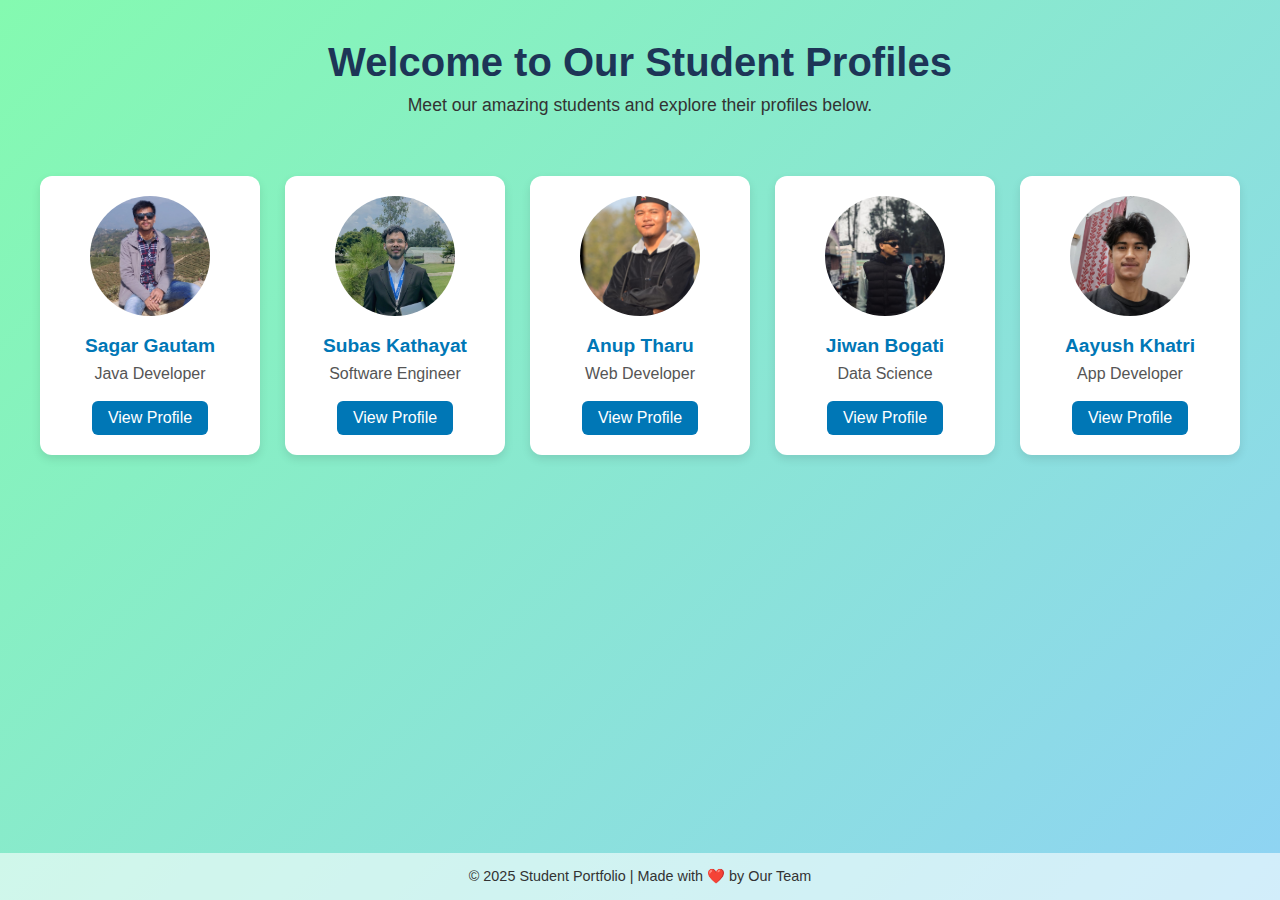
<file: index.html>
<!DOCTYPE html>
<html lang="en">
<head>
  <meta charset="UTF-8">
  <meta name="viewport" content="width=device-width, initial-scale=1.0">
  <title>Student Profiles</title>
  <link rel="stylesheet" href="LandingCss.css">
</head>
<body>
  <header>
    <h1>Welcome to Our Student Profiles</h1>
    <p>Meet our amazing students and explore their profiles below.</p>
  </header>

  <section class="profiles">
    <!-- Student 1 -->
    <div class="card">
      <img src="SagarGautam.jpg" alt="Student 1">
      <h3>Sagar Gautam</h3>
      <p>Java Developer</p>
      <a href="SagarGautamPage.html" class="btn">View Profile</a>
    </div>

    <!-- Student 2 -->
    <div class="card">
      <img src="Subas.png" alt="Student 2">
      <h3>Subas Kathayat</h3>
      <p>Software Engineer</p>
      <a href="Subas.html" class="btn">View Profile</a>
    </div>

    <!-- Student 3 -->
    <div class="card">
      <img src="AnupTharu.jpg" alt="Student 3">
      <h3>Anup Tharu</h3>
      <p>Web Developer</p>
      <a href="AnupPage.html" class="btn">View Profile</a>
    </div>

    <!-- Student 4 -->
    <div class="card">
      <img src="Jiwan.jpg" alt="Student 4">
      <h3>Jiwan Bogati</h3>
      <p>Data Science</p>
      <a href="Jiwan.html" class="btn">View Profile</a>
    </div>

    <!-- Student 5 -->
    <div class="card">
      <img src="Aayush.png" alt="Student 5">
      <h3>Aayush Khatri</h3>
      <p>App Developer</p>
      <a href="Aayush.html" class="btn">View Profile</a>
    </div>
  </section>

  <footer>
    <p>© 2025 Student Portfolio | Made with ❤️ by Our Team</p>
  </footer>
</body>
</html>
</file>
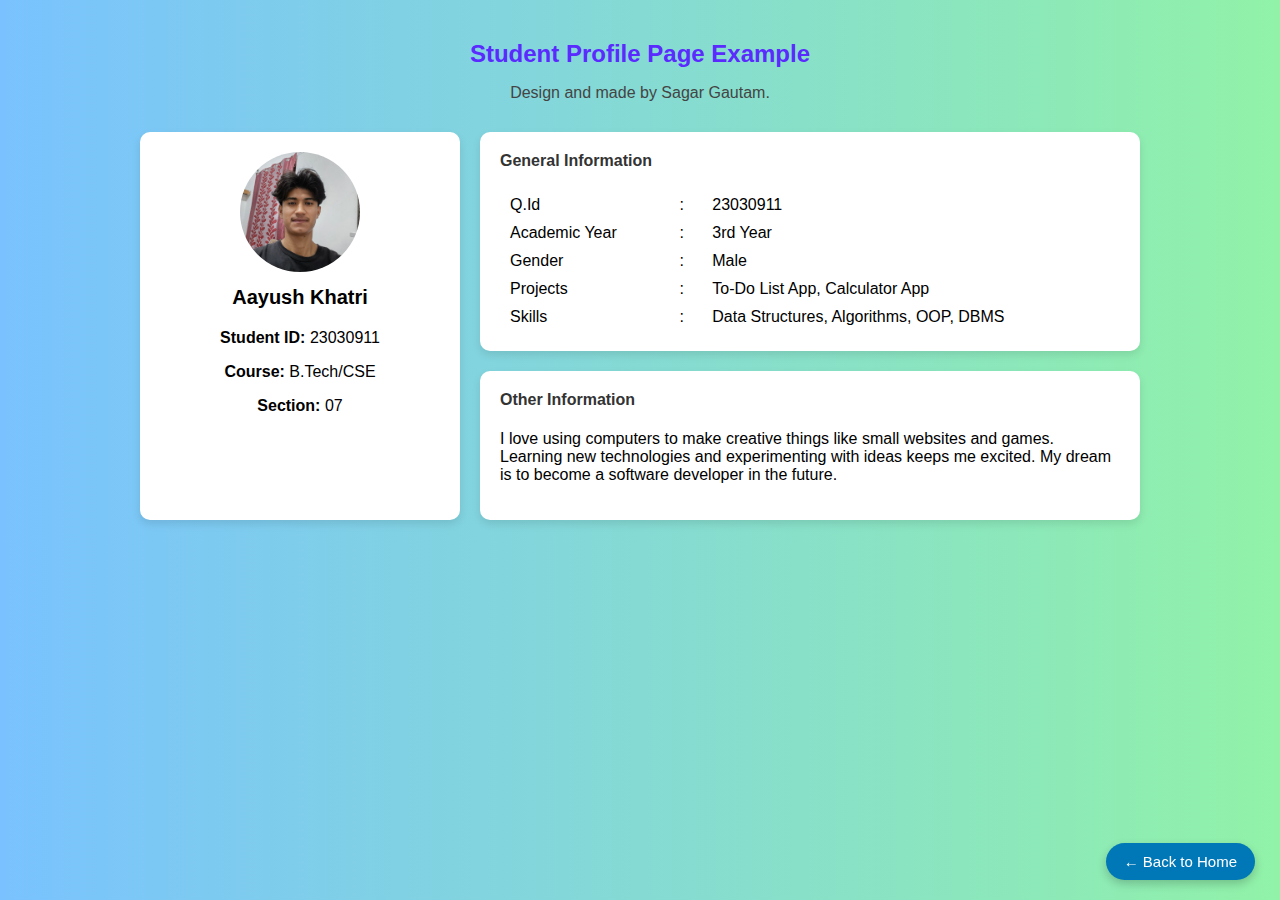
<file: Aayush.html>
<!DOCTYPE html>
<html lang="en">
<head>
  <meta charset="UTF-8">
  <meta name="viewport" content="width=device-width, initial-scale=1.0">
  <title>Aayush Profile Page</title>
  <link rel="stylesheet" href="WebProjectCss.css">
</head>
<body>
  <div class="container">

    <h2 class="page-title">Student Profile Page Example</h2>
    <p class="subtitle">Design and made by Sagar Gautam.</p>

    <div class="profile-wrapper">
      <!-- Left Side: Profile Card -->
      <div class="profile-card">
        <img src="Aayush.png" alt="Student Image" class="profile-img">
        <h3 class="student-name">Aayush Khatri</h3>
        <p><strong>Student ID:</strong> 23030911</p>
        <p><strong>Course:</strong> B.Tech/CSE</p>
        <p><strong>Section:</strong> 07</p>
        
      </div>

      <!-- Right Side: Info Boxes -->
      <div class="info-section">
        <div class="info-box">
          <h4>General Information</h4>
          <table>
            <tr>
              <td>Q.Id</td><td>:</td><td>23030911</td>
            </tr>
            <tr>
              <td>Academic Year</td><td>:</td><td>3rd Year</td>
            </tr>
            <tr>
              <td>Gender</td><td>:</td><td>Male</td>
            </tr>
            <tr>
              <td>Projects</td><td>:</td><td>To-Do List App, Calculator App</td>
            </tr>
            <tr>
              <td>Skills</td><td>:</td><td>Data Structures, Algorithms, OOP, DBMS</td>
            </tr>
          </table>
        </div>

        <div class="info-box">
          <h4>Other Information</h4>
          <p> I love using computers to make creative things like small websites and games.
              Learning new technologies and experimenting with ideas keeps me excited.
              My dream is to become a software developer in the future.
        
        </div>
      </div>
    </div>
  </div>
  
    <a href="index.html" class="back-btn">← Back to Home</a>
</body>
</html>
</file>
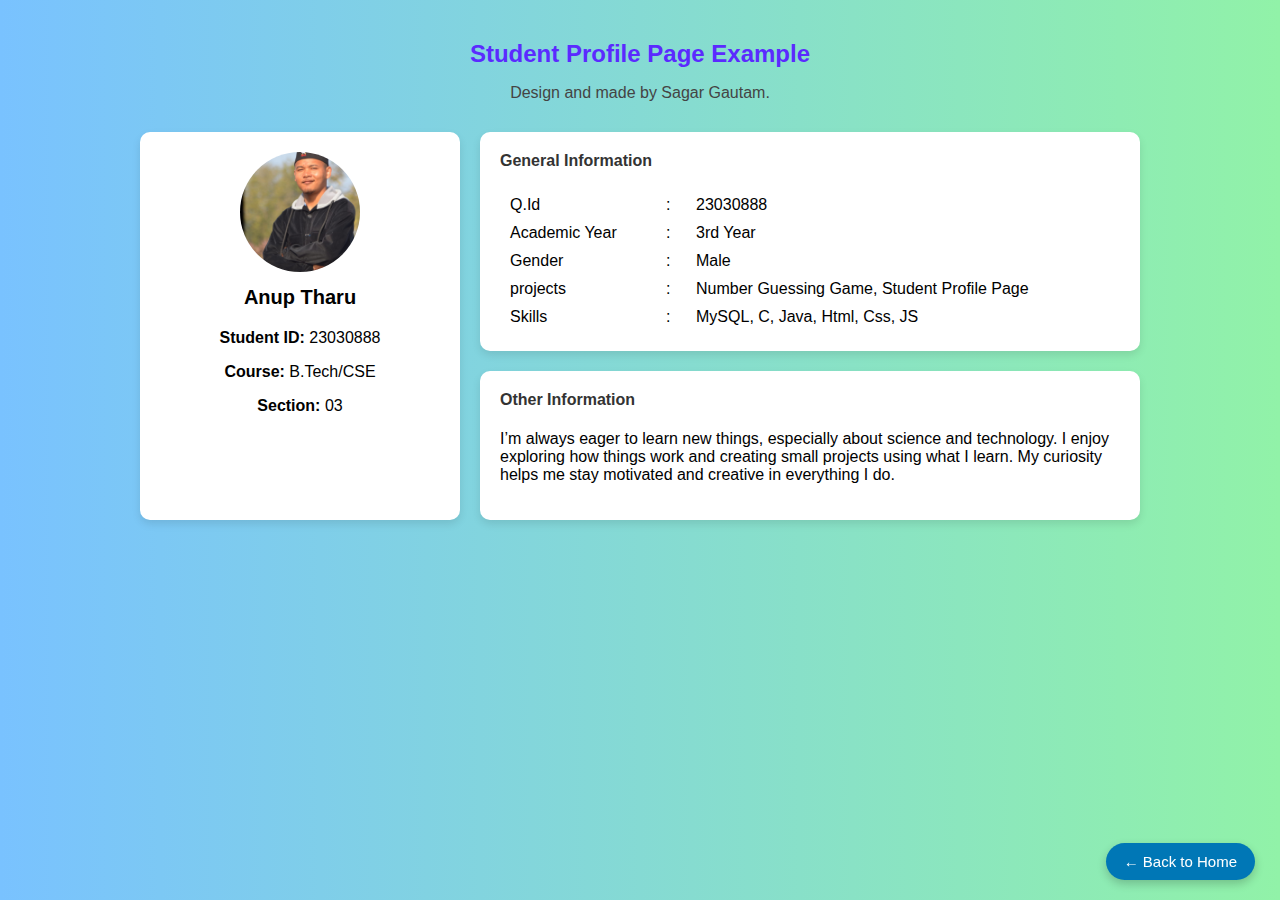
<file: AnupPage.html>
<!DOCTYPE html>
<html lang="en">
<head>
  <meta charset="UTF-8">
  <meta name="viewport" content="width=device-width, initial-scale=1.0">
  <title>Anup Profile Page</title>
  <link rel="stylesheet" href="WebProjectCss.css">
</head>
<body>
  <div class="container">

    <h2 class="page-title">Student Profile Page Example</h2>
    <p class="subtitle">Design and made by Sagar Gautam.</p>

    <div class="profile-wrapper">
      <!-- Left Side: Profile Card -->
      <div class="profile-card">
        <img src="AnupTharu.jpg" alt="Student Image" class="profile-img">
        <h3 class="student-name">Anup Tharu</h3>
        <p><strong>Student ID:</strong> 23030888</p>
        <p><strong>Course:</strong> B.Tech/CSE</p>
        <p><strong>Section:</strong> 03</p>
        
      </div>

      <!-- Right Side: Info Boxes -->
      <div class="info-section">
        <div class="info-box">
          <h4>General Information</h4>
          <table>
            <tr>
              <td>Q.Id</td><td>:</td><td>23030888</td>
            </tr>
            <tr>
              <td>Academic Year</td><td>:</td><td>3rd Year</td>
            </tr>
            <tr>
              <td>Gender</td><td>:</td><td>Male</td>
            </tr>
            <tr>
              <td>projects</td><td>:</td><td>Number Guessing Game, Student Profile Page</td>
            </tr>
            <tr>
              <td>Skills</td><td>:</td><td>MySQL, C, Java, Html, Css, JS</td>
            </tr>
          </table>
        </div>

        <div class="info-box">
          <h4>Other Information</h4>
          <p> I’m always eager to learn new things, especially about science and technology.
              I enjoy exploring how things work and creating small projects using what I learn.
              My curiosity helps me stay motivated and creative in everything I do.          
          </p>
        
        </div>
      </div>
    </div>
  </div>
  
    <a href="index.html" class="back-btn">← Back to Home</a>
</body>
</html>
</file>
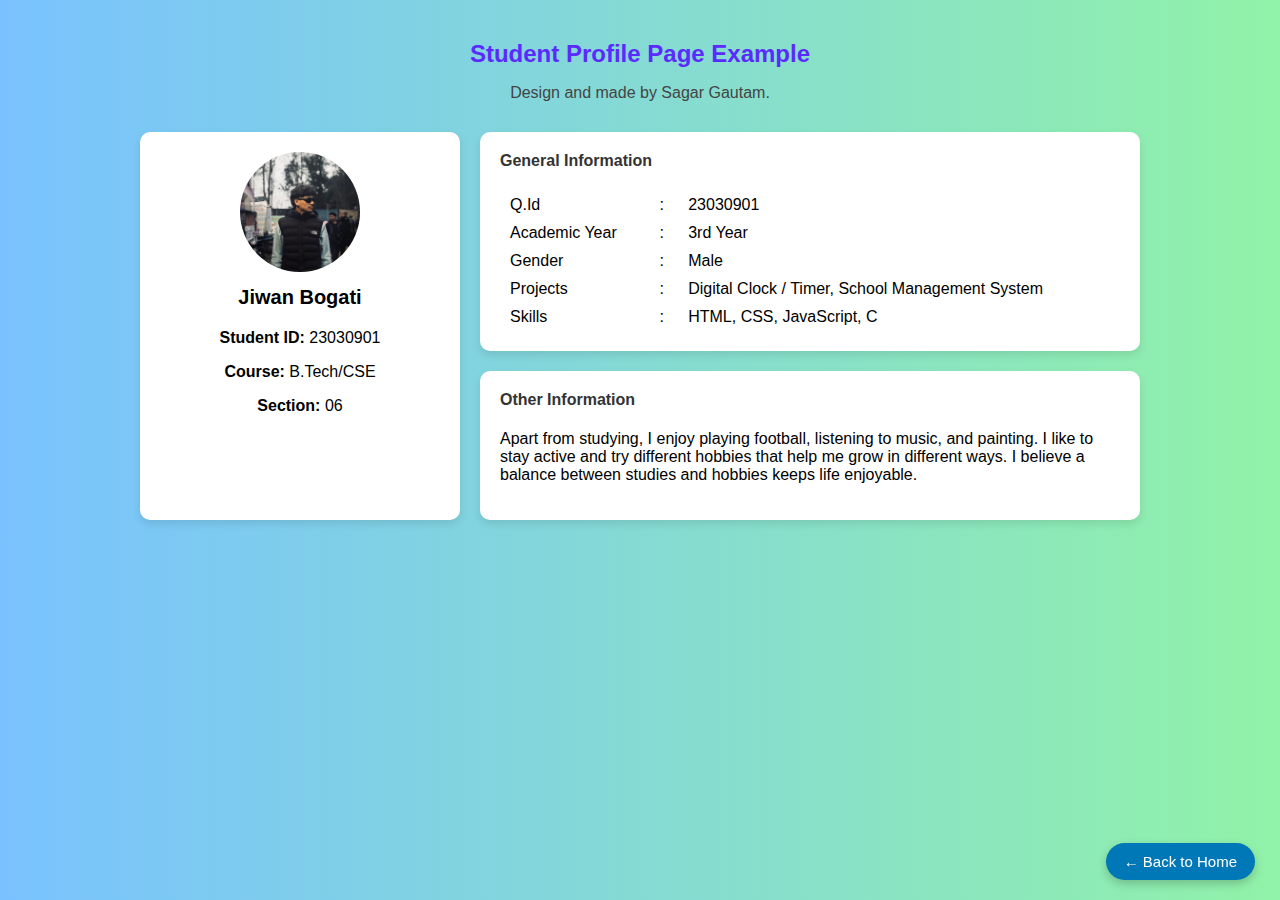
<file: Jiwan.html>
<!DOCTYPE html>
<html lang="en">
<head>
  <meta charset="UTF-8">
  <meta name="viewport" content="width=device-width, initial-scale=1.0">
  <title>Jiwan Profile Page</title>
  <link rel="stylesheet" href="WebProjectCss.css">
</head>
<body>
  <div class="container">

    <h2 class="page-title">Student Profile Page Example</h2>
    <p class="subtitle">Design and made by Sagar Gautam.</p>

    <div class="profile-wrapper">
      <!-- Left Side: Profile Card -->
      <div class="profile-card">
        <img src="Jiwan.jpg" alt="Student Image" class="profile-img">
        <h3 class="student-name">Jiwan Bogati</h3>
        <p><strong>Student ID:</strong> 23030901</p>
        <p><strong>Course:</strong> B.Tech/CSE</p>
        <p><strong>Section:</strong> 06</p>
        
      </div>

      <!-- Right Side: Info Boxes -->
      <div class="info-section">
        <div class="info-box">
          <h4>General Information</h4>
          <table>
            <tr>
              <td>Q.Id</td><td>:</td><td>23030901</td>
            </tr>
            <tr>
              <td>Academic Year</td><td>:</td><td>3rd Year</td>
            </tr>
            <tr>
              <td>Gender</td><td>:</td><td>Male</td>
            </tr>
            <tr>
              <td>Projects</td><td>:</td><td>Digital Clock / Timer, School Management System</td>
            </tr>
            <tr>
              <td>Skills</td><td>:</td><td>HTML, CSS, JavaScript, C</td>
            </tr>
          </table>
        </div>

        <div class="info-box">
          <h4>Other Information</h4>
          <p> Apart from studying, I enjoy playing football, listening to music, and painting.
              I like to stay active and try different hobbies that help me grow in different ways.
              I believe a balance between studies and hobbies keeps life enjoyable.          
          </p>
        
        </div>
      </div>
    </div>
  </div>
  
    <a href="index.html" class="back-btn">← Back to Home</a>
</body>
</html>
</file>
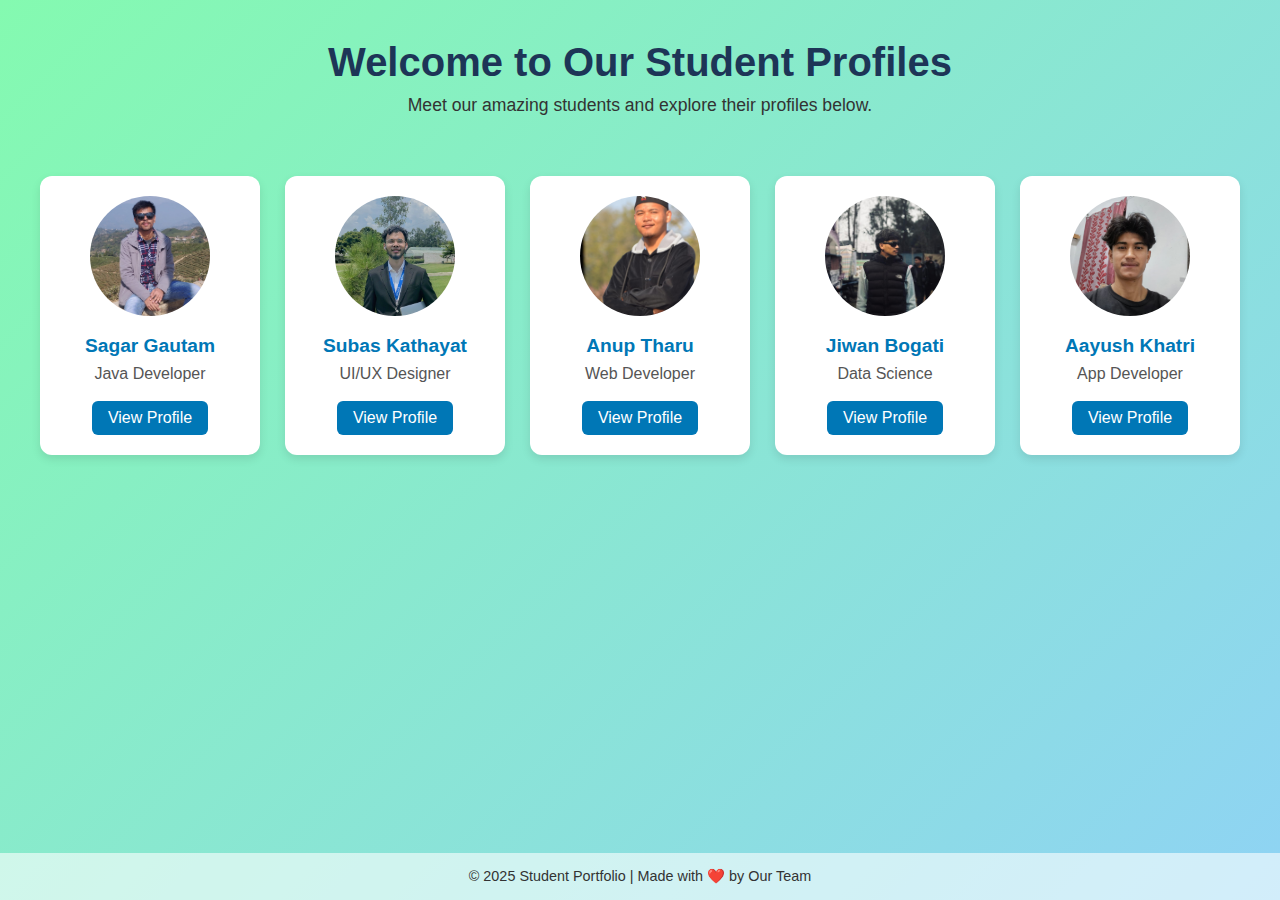
<file: LandingPage.html>
<!DOCTYPE html>
<html lang="en">
<head>
  <meta charset="UTF-8">
  <meta name="viewport" content="width=device-width, initial-scale=1.0">
  <title>Student Profiles</title>
  <link rel="stylesheet" href="LandingCss.css">
</head>
<body>
  <header>
    <h1>Welcome to Our Student Profiles</h1>
    <p>Meet our amazing students and explore their profiles below.</p>
  </header>

  <section class="profiles">
    <!-- Student 1 -->
    <div class="card">
      <img src="SagarGautam.jpg" alt="Student 1">
      <h3>Sagar Gautam</h3>
      <p>Java Developer</p>
      <a href="SagarGautamPage.html" class="btn">View Profile</a>
    </div>

    <!-- Student 2 -->
    <div class="card">
      <img src="Subas.png" alt="Student 2">
      <h3>Subas Kathayat</h3>
      <p>UI/UX Designer</p>
      <a href="Subas.html" class="btn">View Profile</a>
    </div>

    <!-- Student 3 -->
    <div class="card">
      <img src="AnupTharu.jpg" alt="Student 3">
      <h3>Anup Tharu</h3>
      <p>Web Developer</p>
      <a href="AnupPage.html" class="btn">View Profile</a>
    </div>

    <!-- Student 4 -->
    <div class="card">
      <img src="Jiwan.jpg" alt="Student 4">
      <h3>Jiwan Bogati</h3>
      <p>Data Science</p>
      <a href="Jiwan.html" class="btn">View Profile</a>
    </div>

    <!-- Student 5 -->
    <div class="card">
      <img src="Aayush.png" alt="Student 5">
      <h3>Aayush Khatri</h3>
      <p>App Developer</p>
      <a href="Aayush.html" class="btn">View Profile</a>
    </div>
  </section>

  <footer>
    <p>© 2025 Student Portfolio | Made with ❤️ by Our Team</p>
  </footer>
</body>
</html>
</file>
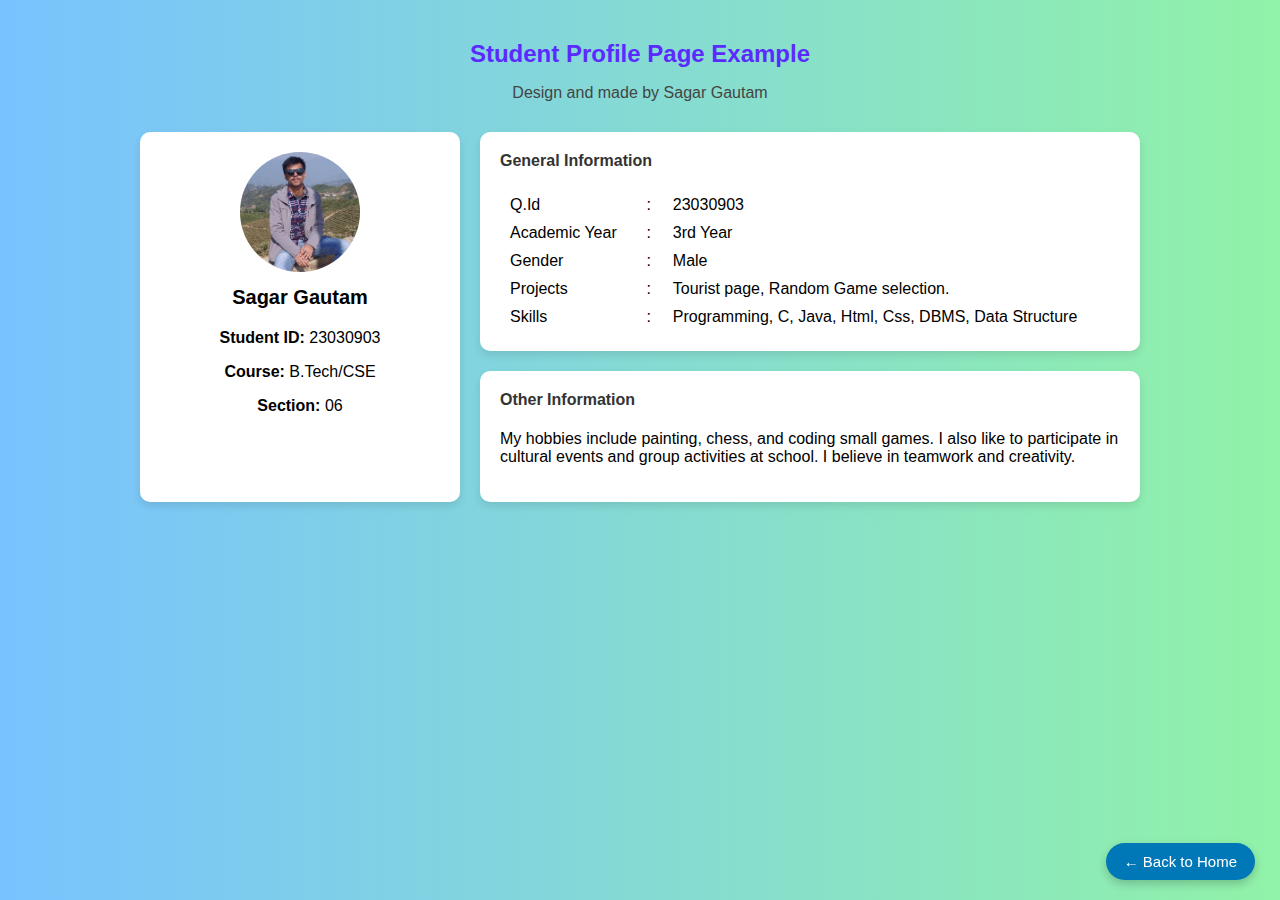
<file: SagarGautamPage.html>
<!DOCTYPE html>
<html lang="en">
<head>
  <meta charset="UTF-8">
  <meta name="viewport" content="width=device-width, initial-scale=1.0">
  <title>Sagar Profile Page</title>
  <link rel="stylesheet" href="WebProjectCss.css">
</head>
<body>
  <div class="container">

    <h2 class="page-title">Student Profile Page Example</h2>
    <p class="subtitle">Design and made by Sagar Gautam</p>

    <div class="profile-wrapper">
      <!-- Left Side: Profile Card -->
      <div class="profile-card">
        <img src="SagarGautam.jpg" alt="Student Image" class="profile-img">
        <h3 class="student-name">Sagar Gautam</h3>
        <p><strong>Student ID:</strong> 23030903</p>
        <p><strong>Course:</strong> B.Tech/CSE</p>
        <p><strong>Section:</strong> 06</p>
        
      </div>

      <!-- Right Side: Info Boxes -->
      <div class="info-section">
        <div class="info-box">
          <h4>General Information</h4>
          <table>
            <tr>
              <td>Q.Id</td><td>:</td><td>23030903</td>
            </tr>
            <tr>
              <td>Academic Year</td><td>:</td><td>3rd Year</td>
            </tr>
            <tr>
              <td>Gender</td><td>:</td><td>Male</td>
            </tr>
            <tr>
              <td>Projects</td><td>:</td><td>Tourist page, Random Game selection.</td>
            </tr>
            <tr>
              <td>Skills</td><td>:</td><td>Programming, C, Java, Html, Css, DBMS, Data Structure</td>
            </tr>
          </table>
        </div>

        <div class="info-box">
          <h4>Other Information</h4>
          <p> My hobbies include painting, chess, and coding small games. 
              I also like to participate in cultural events and group activities at school. 
              I believe in teamwork and creativity.          
          </p>
        
        </div>
      </div>
    </div>
  </div>

    <a href="index.html" class="back-btn">← Back to Home</a>
</body>
</html>
</file>
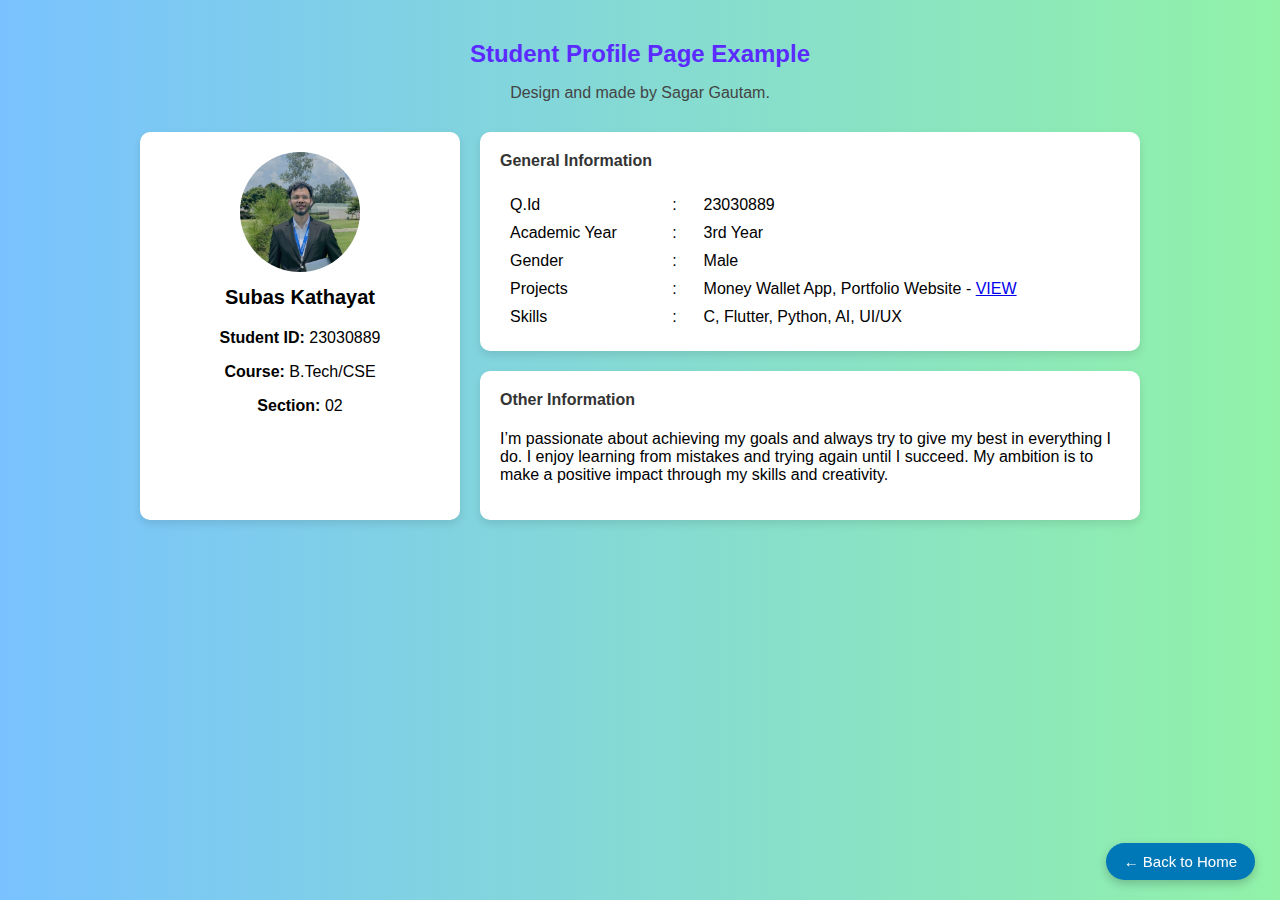
<file: Subas.html>
<!DOCTYPE html>
<html lang="en">
<head>
  <meta charset="UTF-8">
  <meta name="viewport" content="width=device-width, initial-scale=1.0">
  <title>Subas Profile Page</title>
  <link rel="stylesheet" href="WebProjectCss.css">
</head>
<body>
  <div class="container">

    <h2 class="page-title">Student Profile Page Example</h2>
    <p class="subtitle">Design and made by Sagar Gautam.</p>

    <div class="profile-wrapper">
      <!-- Left Side: Profile Card -->
      <div class="profile-card">
        <img src="Subas.png" alt="Student Image" class="profile-img">
        <h3 class="student-name">Subas Kathayat</h3>
        <p><strong>Student ID:</strong> 23030889</p>
        <p><strong>Course:</strong> B.Tech/CSE</p>
        <p><strong>Section:</strong> 02</p>
        
      </div>

      <!-- Right Side: Info Boxes -->
      <div class="info-section">
        <div class="info-box">
          <h4>General Information</h4>
          <table>
            <tr>
              <td>Q.Id</td><td>:</td><td>23030889</td>
            </tr>
            <tr>
              <td>Academic Year</td><td>:</td><td>3rd Year</td>
            </tr>
            <tr>
              <td>Gender</td><td>:</td><td>Male</td>
            </tr>
            <tr>
              <td>Projects</td><td>:</td><td>Money Wallet App, Portfolio Website - <a href="https://subaskathayat.com.np/">VIEW</a></td>
            </tr>
            <tr>
              <td>Skills</td><td>:</td><td>C, Flutter, Python, AI, UI/UX</td>
            </tr>
          </table>
        </div>

        <div class="info-box">
          <h4>Other Information</h4>
          <p> I’m passionate about achieving my goals and always try to give my best in everything I do.
              I enjoy learning from mistakes and trying again until I succeed.
              My ambition is to make a positive impact through my skills and creativity.         
          </p>
        
        </div>
      </div>
    </div>
  </div>
  
    <a href="index.html" class="back-btn">← Back to Home</a>
</body>
</html>
</file>
<file: WebProjectCss.css>
/* Basic Page Styling */
body {
  font-family: Arial, sans-serif;
  background: linear-gradient(to right, #79c2ff, #91f2a8);
  margin: 0;
  padding: 20px;
  display: flex;
  justify-content: center;
}

/* Container */
.container {
  max-width: 1000px;
  width: 100%;
}

/* Header */
.page-title {
  text-align: center;
  color: #5b2aff;
  margin-bottom: 5px;
}

.subtitle {
  text-align: center;
  color: #444;
  margin-bottom: 30px;
}

/* Layout */
.profile-wrapper {
  display: flex;
  gap: 20px;
  flex-wrap: wrap;
  justify-content: center;
}

/* Left Card */
.profile-card {
  background: white;
  border-radius: 10px;
  padding: 20px;
  width: 280px;
  text-align: center;
  box-shadow: 0 4px 8px rgba(0,0,0,0.1);
}

.profile-img {
  border-radius: 50%;
  width: 120px;
  height: 120px;
  object-fit: cover;
}

.student-name {
  margin-top: 10px;
  font-size: 20px;
}

/* Right Info Section */
.info-section {
  flex: 1;
  min-width: 300px;
  display: flex;
  flex-direction: column;
  gap: 20px;
}

.info-box {
  background: white;
  border-radius: 10px;
  padding: 20px;
  box-shadow: 0 4px 8px rgba(0,0,0,0.1);
}

.info-box h4 {
  margin-top: 0;
  color: #333;
}

table {
  width: 100%;
  border-collapse: collapse;
}

td {
  padding: 5px 10px;
  vertical-align: top;
}

/* Responsive Design */
@media (max-width: 768px) {
  .profile-wrapper {
    flex-direction: column;
    align-items: center;
  }
}



/* Floating Back Button */
.back-btn {
  position: fixed;
  bottom: 20px;
  right: 25px;
  background-color: #0077b6;
  color: white;
  padding: 10px 18px;
  border-radius: 30px;
  text-decoration: none;
  font-size: 15px;
  font-weight: 500;
  box-shadow: 0 4px 10px rgba(0, 0, 0, 0.2);
  transition: background 0.3s, transform 0.2s ease;
  z-index: 1000;
}

.back-btn:hover {
  background-color: #023e8a;
  transform: scale(1.08);
}
</file>
<file: LandingCss.css>
/* Basic Reset */
* {
  margin: 0;
  padding: 0;
  box-sizing: border-box;
}

body {
  font-family: "Poppins", sans-serif;
  background: linear-gradient(135deg, #84fab0, #8fd3f4);
  color: #333;
  display: flex;
  flex-direction: column;
  min-height: 100vh;
}

/* Header */
header {
  text-align: center;
  padding: 40px 20px;
  color: #1d3557;
}

header h1 {
  font-size: 2.5rem;
  margin-bottom: 10px;
}

header p {
  color: #333;
  font-size: 1.1rem;
}

/* Profiles Section */
.profiles {
  display: flex;
  flex-wrap: wrap;
  justify-content: center;
  gap: 25px;
  padding: 20px;
}

/* Profile Card */
.card {
  background: white;
  border-radius: 12px;
  box-shadow: 0 4px 10px rgba(0,0,0,0.1);
  padding: 20px;
  text-align: center;
  width: 220px;
  transition: transform 0.2s ease;
}

.card:hover {
  transform: translateY(-5px);
}

.card img {
  border-radius: 50%;
  width: 120px;
  height: 120px;
  object-fit: cover;
}

.card h3 {
  margin-top: 15px;
  font-size: 1.2rem;
  color: #0077b6;
}

.card p {
  margin: 8px 0;
  color: #555;
}

/* Button */
.btn {
  display: inline-block;
  margin-top: 10px;
  padding: 8px 16px;
  background-color: #0077b6;
  color: white;
  border-radius: 6px;
  text-decoration: none;
  transition: background 0.3s;
}

.btn:hover {
  background-color: #023e8a;
}

/* Footer */
footer {
  text-align: center;
  margin-top: auto;
  padding: 15px;
  background: rgba(255, 255, 255, 0.6);
  font-size: 0.9rem;
}

/* Responsive */
@media (max-width: 768px) {
  .profiles {
    flex-direction: column;
    align-items: center;
  }
}
</file>
